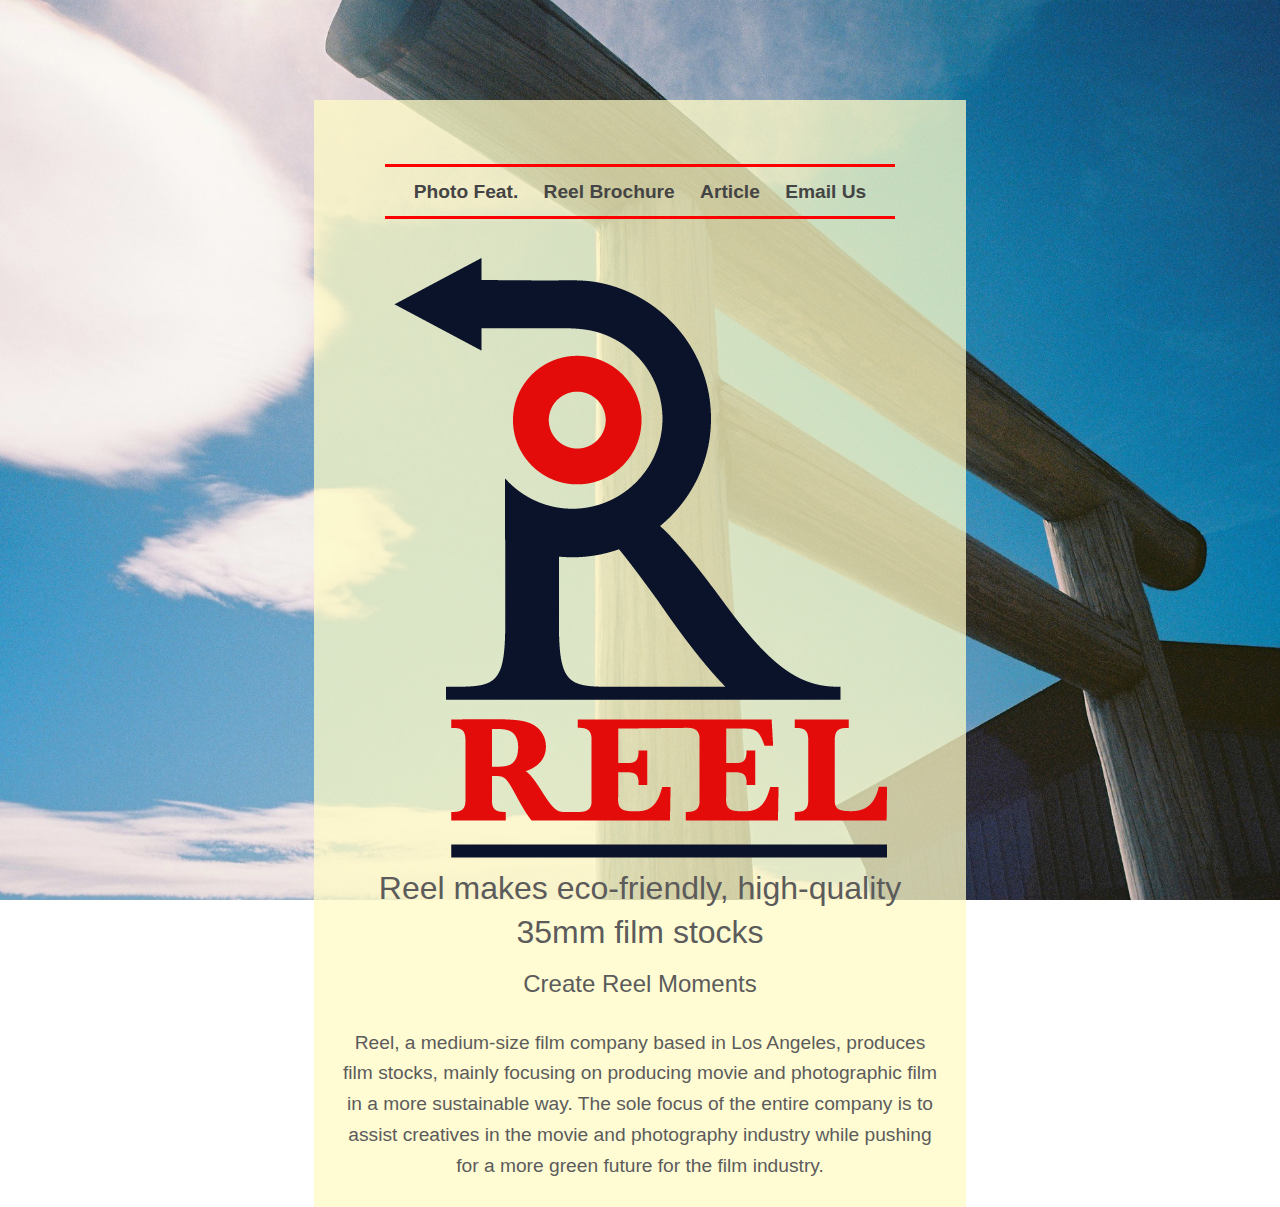
<file: index.html>
<!DOCTYPE HTML>
<html>
<head>
<meta charset=”UTF-8”>
<!-- THE TITLE WILL APPEAR IN THE BROWSER WINDOW OR TAB -->
<title>Reel</title>
<link rel="stylesheet" type="text/css" href="styles-contact.css">
</head>
<body>
<div class="center">
    <nav>
        <ul>
            <li><a href="index2.html"> Photo Feat.</a></li>
            <li><a href="Foco_brochure_Nagano.pdf">Reel Brochure</a> </li>
            <li><a href="https://thephotographyprofessor.com/is-film-photography-sustainable/" target="_blank">Article</a></li>
            <li><a href="mailto:masarunagano0021@gmail.com"> Email Us</a></li>
        </ul>
    </nav>
    <img id=”logo” src="foco-logo-MN.png" alt=”Reel”>
    <h1>Reel makes eco-friendly, high-quality 35mm film stocks</h1>
    <h2>Create Reel Moments</h2>
    <p>
        Reel, a medium-size film company based in Los Angeles, produces film stocks, mainly focusing on producing movie and photographic film in a more sustainable way. The sole focus of the entire company is to assist creatives in the movie and photography industry while pushing for a more green future for the film industry. 
        </p>

</div> <!--end of center div-->

</body>

</html>
</file>
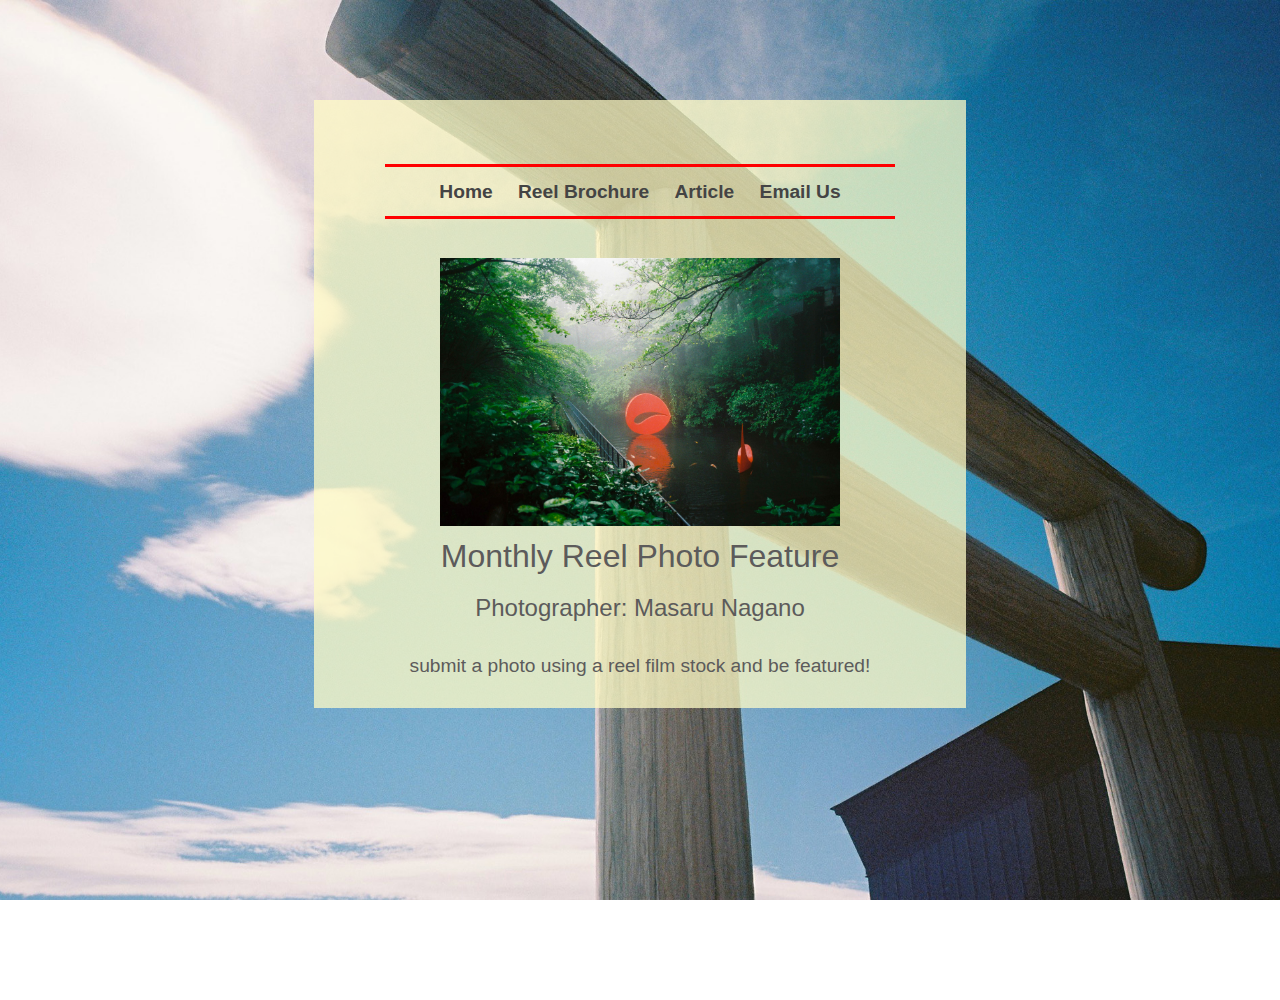
<file: index2.html>
<!DOCTYPE HTML>
<html>  
<head>
<meta charset=”UTF-8”>
<!-- THE TITLE WILL APPEAR IN THE BROWSER WINDOW OR TAB -->
<title>Reel</title>
<link rel="stylesheet" type="text/css" href="styles-contact.css">
</head>
<body>
<div class="center">
    <nav>
        <ul>
            <li><a href="index.html"> Home</a></li>
            <li><a href="Foco_brochure_Nagano.pdf">Reel Brochure</a> </li>
            <li><a href="https://thephotographyprofessor.com/is-film-photography-sustainable/" target="_blank">Article</a></li>
            <li><a href="mailto:masarunagano0021@gmail.com"> Email Us</a></li>
        </ul>
    </nav>
    <img id=”logo” src="photo.JPG" alt=”picture” width="400">
    <h1>Monthly Reel Photo Feature</h1>
    <h2>Photographer: Masaru Nagano</h2>
    <p>
        submit a photo using a reel film stock and be featured! </p>

</div> 

</body>

</html>
</file>
<file: styles-contact.css>
/*This is my 377 FoCo Web Page Project using Eric Meyer's reset at the top of my page -- your CSS starts on line 56 */



/* http://meyerweb.com/eric/tools/css/reset/ 
   v2.0 | 20110126
   License: none (public domain)
*/

html, body, div, span, applet, object, iframe,
h1, h2, h3, h4, h5, h6, p, blockquote, pre,
a, abbr, acronym, address, big, cite, code,
del, dfn, em, img, ins, kbd, q, s, samp,
small, strike, strong, sub, sup, tt, var,
b, u, i, center,
dl, dt, dd, ol, ul, li,
fieldset, form, label, legend,
table, caption, tbody, tfoot, thead, tr, th, td,
article, aside, canvas, details, embed, 
figure, figcaption, footer, header, hgroup, 
menu, nav, output, ruby, section, summary,
time, mark, audio, video {
	margin: 0;
	padding: 0;
	border: 0;
	font-size: 100%;
	font: inherit;
	vertical-align: baseline;
}
/* HTML5 display-role reset for older browsers */
article, aside, details, figcaption, figure, 
footer, header, hgroup, menu, nav, section {
	display: block;
}
body {
	line-height: 1;
}
ol, ul {
	list-style: none;
}
blockquote, q {
	quotes: none;
}
blockquote:before, blockquote:after,
q:before, q:after {
	content: '';
	content: none;
}
table {
	border-collapse: collapse;
	border-spacing: 0;
}



/* ---------- This is the beginning of my 377 FoCo Web Page Project ------------ */

html, body {
  height: 100%;
  width: 100%;
  padding: 0;
  margin: 0;
	background-image: url("sky-bg.jpg");
	background-size: cover;
	background-repeat: no-repeat;
	background-attachment: fixed;
	background-position: center;
	
	
}

#photo {
	width: 50%;
	margin-bottom: 16px;
	border: 3px dashed red;
	text-align: center;
	margin: 5px auto 10px auto;
	padding: 2%;
}

.center {
    width: 600px;
	padding: 2%;
    margin: 100px auto;
 	background: rgba(255, 251, 197, 0.75); /*this uses opacity of 75% for the background color*/
	text-align: center;
	
}

   
#logo {
	width: 1%;
    margin-bottom: 16px;
	border: 3px dashed red;
	text-align: center;
	margin: 5px auto 10px auto;
	padding: 2%;
}

h1 {
	font-family: 'Roboto', sans-serif;
	font-size: 2em;
	line-height: 1.4;
    margin: 5px auto 10px auto;
    color: #5c5b5b;
}

h2 {
	font-family: 'Roboto', sans-serif;
	font-size: 1.5em;
    line-height: 1.4;
    color: #5c5b5b;
    padding: 2px 2px;
    margin: 0px auto 25px auto;
}

p {
	font-family: 'Roboto', sans-serif;	;
	font-size: 1.2em;
    line-height: 1.6;
    color: #5c5b5b;
}
    
nav{
	font-family: 'Roboto', sans-serif;
	font-size: 1.2em;
	width: 500px; 
	margin: 0 auto; 
	border: solid red;
	border-width: 3px 0; 
	text-align: center;
	margin-top: 2em;
	margin-bottom: 2em;
	padding: 5px;
	}
	nav li{
	display: inline; 
	}
	nav a{
	display: inline-block;
	padding: 10px; 
	}
	a{
	color: #444;
	text-decoration: none; 
	font-weight: bold;
	}
	a:hover{
	color: white;
	background: red;
</file>
